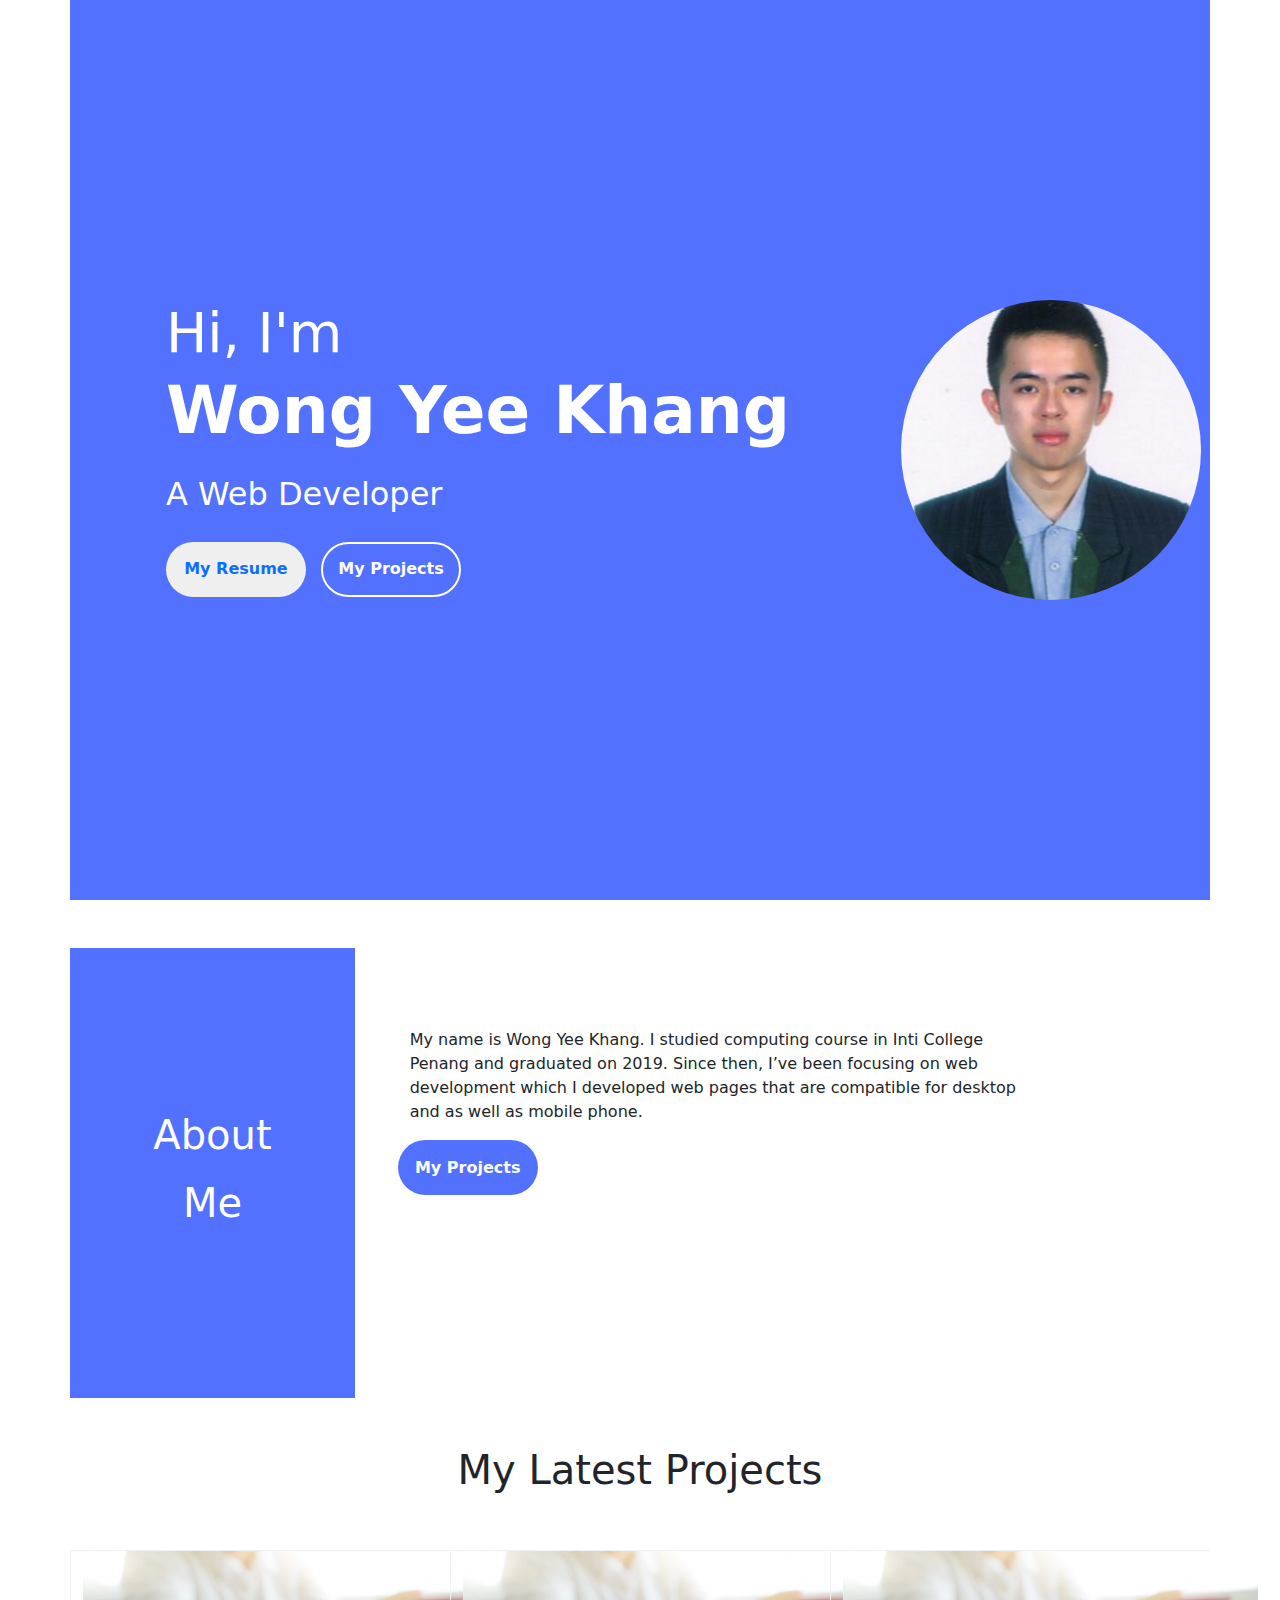
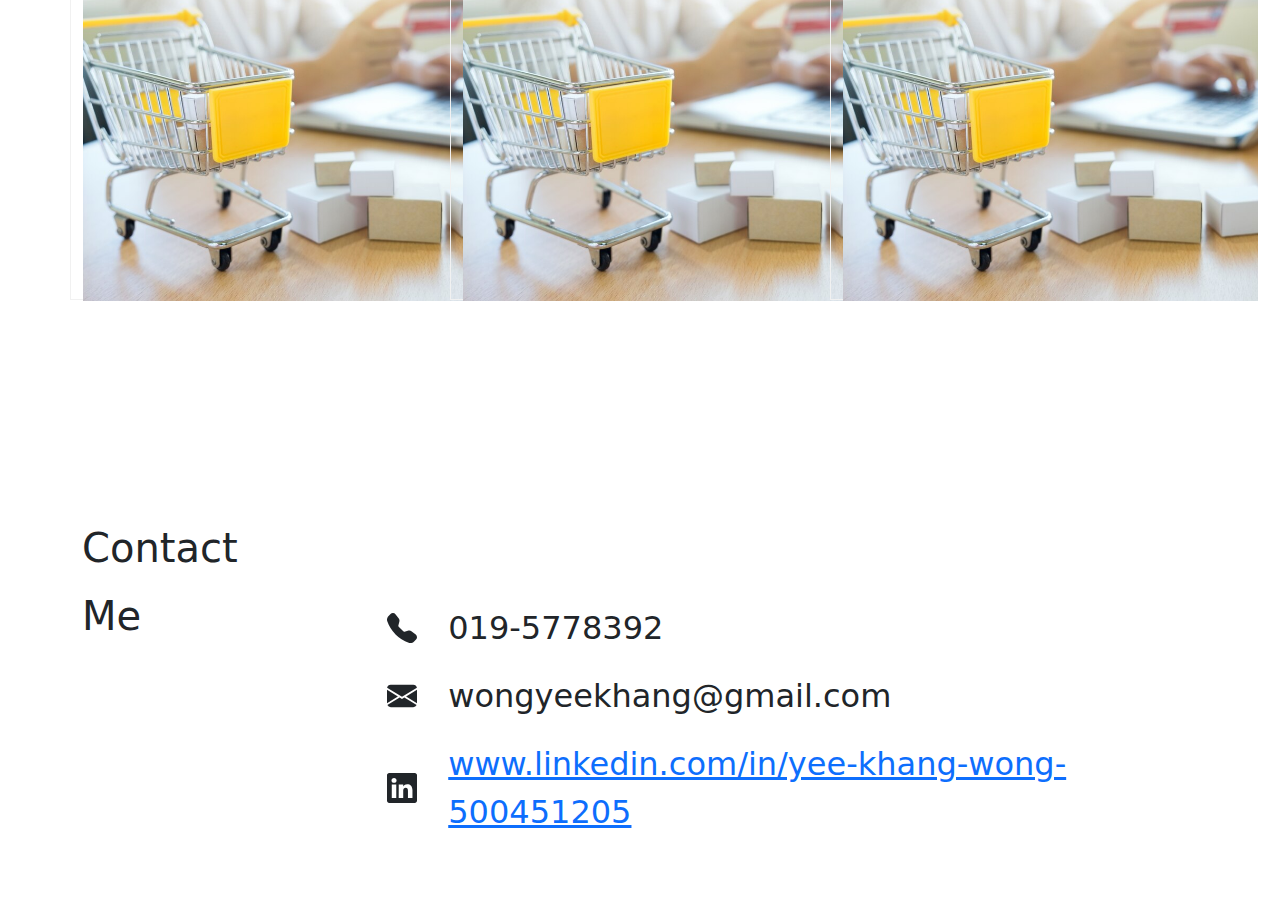
<file: index.html>
<!DOCTYPE html>
<html lang="en">
<head>
    <meta charset="UTF-8">
    <meta name="viewport" content="width=device-width, initial-scale=1.0">
    <title>Document</title>


    <link rel="stylesheet" href="./style.css">
    <link href="https://cdn.jsdelivr.net/npm/bootstrap@5.3.3/dist/css/bootstrap.min.css" rel="stylesheet" integrity="sha384-QWTKZyjpPEjISv5WaRU9OFeRpok6YctnYmDr5pNlyT2bRjXh0JMhjY6hW+ALEwIH" crossorigin="anonymous">

    <style>
        

    </style>
</head>



<body>
    
    <section id="hero-section">
    <div class="container container-hero">
        <div class="row">
            <div class="col-lg-9">

                <div class="container-fluid container-intro">
                    <h1 >Hi, I'm <span id="wongyeekhangspan">Wong Yee Khang</span></h1>
                    <h2>A Web Developer</h2>
                    <button id="myresumebtn" type="button'"><a href="./4.4 Capstone_Html/index.html" style="text-decoration: none">My Resume</a></button>
                    <button id="myprojectbtn" type="button'">My Projects</button>
                </div>
            </div>

            <div class="col-lg-3">   
                <img src="./images/MyPic.png" class="rounded-circle">
            </div>

        </div>
    </div>
    </section>

    <section id="aboutme-section" class="mt-5 mb-5">

     

        <div class="container container-aboutme">
           
            <div class="row h-100">

                <div id="col-aboutmetitle" class="col-sm-12 col-xl-3"><h1>About <span id="mespan">Me</span></h1></div>
                <div id="col-aboutmedescription" class="col-sm-12 col-xl-8">

                    <div class="container container-aboutmedescription col-11">
                        <div class="row col-12">
                            <p>My name is Wong Yee Khang. I studied computing course in Inti College Penang and graduated on 2019. Since then, I’ve been focusing on web development which I developed web pages that are compatible for desktop and as well as mobile phone.</p>
                            
                        </div>
                        <div class="row col-12">
                            <button id="myprojectbtn2" type="button'">My Projects</button>
                        </div>
                    </div>
                </div>
            </div>
        </div>

    </section>



    <section id="myprojects-section" class="mt-5">

        <div class="container container-myprojects">

            <div class="row">
                <div class="col-sm-12">
                    <h1>My Latest Projects</h1>
                </div>
            </div>

            <div class="row">

                <div class="container col-sm-12 container-myproject-row my-5">
                    <div class="row">
                        <div class="flip-card col-sm-12 col-xl-4">
                            <div class="flip-card-inner">
                              <div class="flip-card-front">
                                <img class="projectimg" src="./images/shopping.jpg" alt="Avatar" style="width:415px;height:350px;">
                              </div>
                              <div class="flip-card-back">
                                <h1>John Doe</h1>
                                <p>Architect & Engineer</p>
                                <p>We love that guy</p>
                              </div>
                            </div>
                          </div>

                          <div class="flip-card col-sm-12 col-xl-4">
                            <div class="flip-card-inner">
                              <div class="flip-card-front">
                                <img class="projectimg" src="./images/shopping.jpg" alt="Avatar" style="width:415px;height:350px;">
                              </div>
                              <div class="flip-card-back">
                                <h1>John Doe</h1>
                                <p>Architect & Engineer</p>
                                <p>We love that guy</p>
                              </div>
                            </div>
                          </div>

                          <div class="flip-card col-sm-12 col-xl-4">
                            <div class="flip-card-inner">
                              <div class="flip-card-front">
                                <img class="projectimg" src="./images/shopping.jpg" alt="Avatar" style="width:415px;height:350px;">
                              </div>
                              <div class="flip-card-back">
                                <h1>John Doe</h1>
                                <p>Architect & Engineer</p>
                                <p>We love that guy</p>
                              </div>
                            </div>
                          </div>
                    </div>
                </div>
            </div>
        </div>

    </section>




    <section id="contactme-section" class="mt-5">
        <div class="container container-contactme">
            <div class="row">
                <div class="col-sm-12 col-xl-3 col-contactmetitle"><h1>Contact <span id="mespan">Me</span></h1></div>
            
               
                <div class="container container-contactmedetail col-sm-12 col-xl-9">
                 
                    <div class="container">
                            <div class="row ml-5 pl-5">
                                <div class="col-1 phoneimg">
                                    <svg xmlns="http://www.w3.org/2000/svg" width="30" height="30" fill="currentColor" class="bi bi-telephone-fill" viewBox="0 0 16 16">
                                        <path fill-rule="evenodd" d="M1.885.511a1.745 1.745 0 0 1 2.61.163L6.29 2.98c.329.423.445.974.315 1.494l-.547 2.19a.68.68 0 0 0 .178.643l2.457 2.457a.68.68 0 0 0 .644.178l2.189-.547a1.75 1.75 0 0 1 1.494.315l2.306 1.794c.829.645.905 1.87.163 2.611l-1.034 1.034c-.74.74-1.846 1.065-2.877.702a18.6 18.6 0 0 1-7.01-4.42 18.6 18.6 0 0 1-4.42-7.009c-.362-1.03-.037-2.137.703-2.877z"/>
                                    </svg>
                                </div>
                                <div class="col-10 contact">
                                    <p class="contact-p">019-5778392</p>
                                 </div>
                            </div>

                            <div class="row contact-row2">
                                <div class="col-1 phoneimg">
                                    <svg xmlns="http://www.w3.org/2000/svg" width="30" height="30" fill="currentColor" class="bi bi-envelope-fill" viewBox="0 0 16 16">
                                        <path d="M.05 3.555A2 2 0 0 1 2 2h12a2 2 0 0 1 1.95 1.555L8 8.414zM0 4.697v7.104l5.803-3.558zM6.761 8.83l-6.57 4.027A2 2 0 0 0 2 14h12a2 2 0 0 0 1.808-1.144l-6.57-4.027L8 9.586zm3.436-.586L16 11.801V4.697z"/>
                                    </svg>
                                </div>
                                <div class="col-10 contact">
                                    <p class="contact-p">wongyeekhang@gmail.com</p>
                                 </div>
                            </div>

                            <div class="row contact-row2">
                                <div class="col-1 phoneimg">
                                    <svg xmlns="http://www.w3.org/2000/svg" width="30" height="30" fill="currentColor" class="bi bi-linkedin" viewBox="0 0 16 16">
                                        <path d="M0 1.146C0 .513.526 0 1.175 0h13.65C15.474 0 16 .513 16 1.146v13.708c0 .633-.526 1.146-1.175 1.146H1.175C.526 16 0 15.487 0 14.854zm4.943 12.248V6.169H2.542v7.225zm-1.2-8.212c.837 0 1.358-.554 1.358-1.248-.015-.709-.52-1.248-1.342-1.248S2.4 3.226 2.4 3.934c0 .694.521 1.248 1.327 1.248zm4.908 8.212V9.359c0-.216.016-.432.08-.586.173-.431.568-.878 1.232-.878.869 0 1.216.662 1.216 1.634v3.865h2.401V9.25c0-2.22-1.184-3.252-2.764-3.252-1.274 0-1.845.7-2.165 1.193v.025h-.016l.016-.025V6.169h-2.4c.03.678 0 7.225 0 7.225z"/>
                                      </svg>
                                </div>
                                <div class="col-10 contact">
                                    <p class="contact-p"><a href="https://www.linkedin.com/in/yee-khang-wong-500451205">www.linkedin.com/in/yee-khang-wong-500451205</a></p>
                                 </div>
                            </div>
                    </div>
                </div>


                </div>
            </div>
        </div>

    </section>



    <script src="https://cdn.jsdelivr.net/npm/bootstrap@5.3.3/dist/js/bootstrap.bundle.min.js" integrity="sha384-YvpcrYf0tY3lHB60NNkmXc5s9fDVZLESaAA55NDzOxhy9GkcIdslK1eN7N6jIeHz" crossorigin="anonymous"></script>

</body>

</html>
</file>
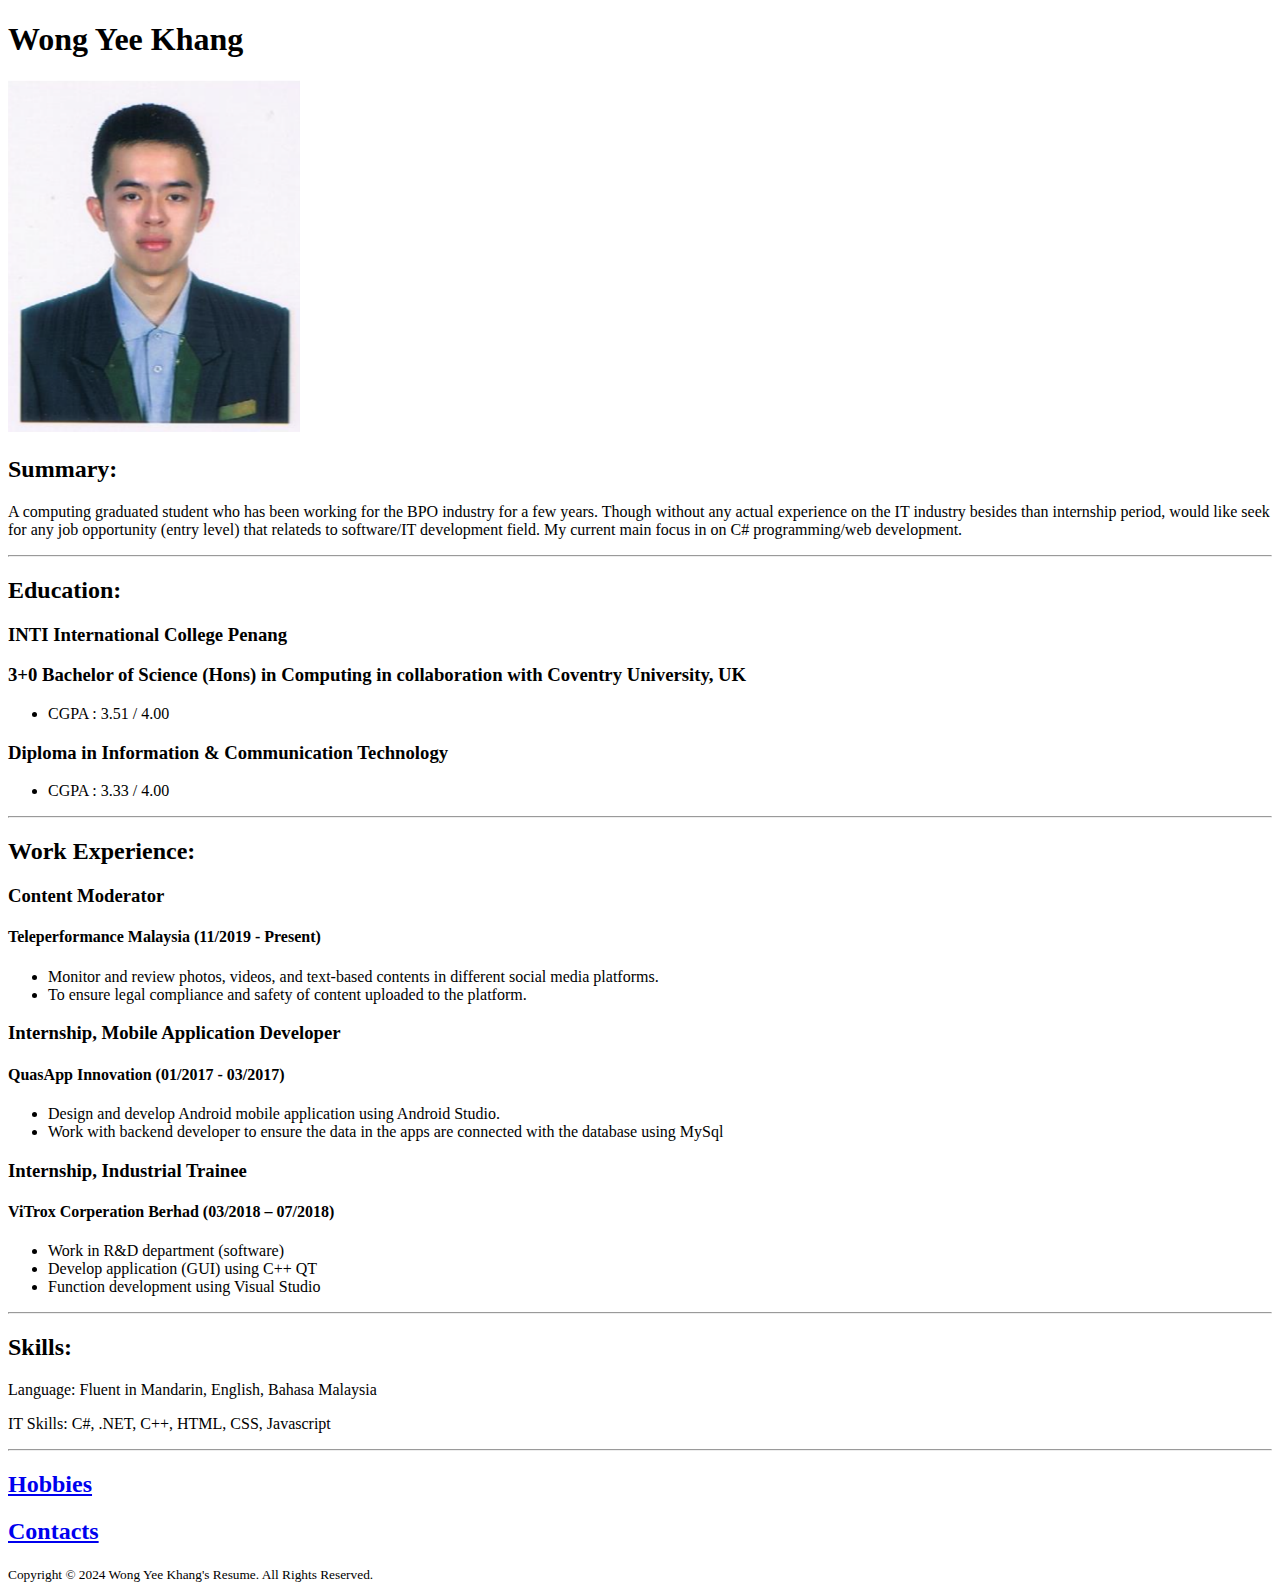
<file: 4.4 Capstone_Html/index.html>
<!DOCTYPE html>
<html lang="en">
<head>
    <meta charset="UTF-8">
    <title>My Resume</title>
</head>
<body>
    
    <h1>Wong Yee Khang</h1>
    <img src="./Myphoto.png"/>
    <h2>Summary:</h2>
        <p>A computing graduated student who has been working for the BPO industry for a few years. Though without any actual experience on the IT industry besides than internship period, would like seek for any job opportunity (entry level) that relateds to software/IT development field. My current main focus in on C# programming/web development.</p>
    <hr/>    
    <h2>Education:</h2>
    
    <h3>INTI International College Penang</h3>
    <h3>3+0 Bachelor of Science (Hons) in Computing in collaboration with                  
        Coventry University, UK  </h3>
    <ul>
        <li>CGPA : 3.51 / 4.00</li>
    </ul>
    <h3>Diploma in Information & Communication Technology</h3>
    <ul>
        <li>CGPA : 3.33 / 4.00</li>
    </ul>
    <hr/>
    <h2>Work Experience:</h3>
    <h3>Content Moderator</h3>
    <h4>Teleperformance Malaysia (11/2019 - Present)</h4>
    <ul>
        <li>Monitor and review photos, videos, and text-based contents in different social media 
            platforms. 
        </li>
        <li>To ensure legal compliance and safety of content uploaded to the platform. </li>
    </ul>
    <h3>Internship, Mobile Application Developer   </h3>
    <h4>QuasApp Innovation  (01/2017 - 03/2017)</h4>
    <ul>
    <li>Design and develop Android mobile application using Android Studio.</li>
    <li>Work with backend developer to ensure the data in the apps are connected with the database 
        using MySql </li>
    </ul>
    <h3>Internship, Industrial Trainee </h3>
    <h4>ViTrox Corperation Berhad  (03/2018 – 07/2018)</h4>
    <ul>
        <li>
            Work in R&D department (software) 
        </li>
        <li>
            Develop application (GUI) using C++ QT
        </li>
        <li>
            Function development using Visual Studio 
        </li>
    </ul>

    <hr/>
    <h2>Skills:</h2>
    <p>Language: Fluent in Mandarin, English, Bahasa Malaysia</p>
    <p>IT Skills: C#, .NET, C++, HTML, CSS, Javascript </p>
    <hr/>
    <h2><a href="./hobbies.html">Hobbies<a/></h2>
    <h2><a href="./contacts.html">Contacts</a></h2>

    <footer>
        <small>
          Copyright © 2024 Wong Yee Khang's Resume. All Rights Reserved.
        </small>
      </footer>
</body>
</html>
</file>
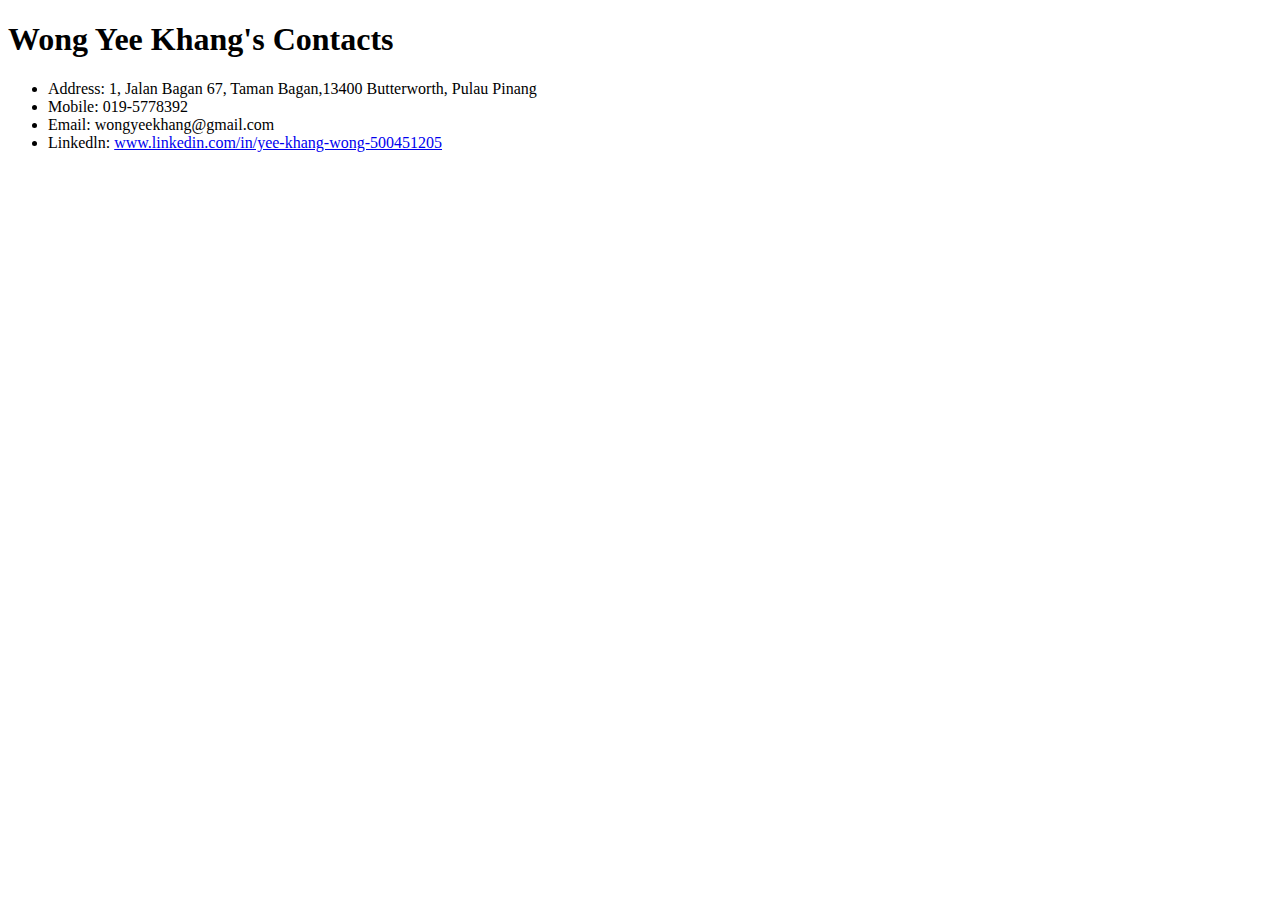
<file: 4.4 Capstone_Html/contacts.html>
<!DOCTYPE html>
<html lang="en">
<head>
    <meta charset="UTF-8">
    <title>My Contacts</title>
</head>
<body>
    <h1>Wong Yee Khang's Contacts</h1>
    <ul>
        <li>Address: 1, Jalan Bagan 67, Taman Bagan,13400 Butterworth, Pulau Pinang</li>
        <li>Mobile: 019-5778392 </li>
        <li>Email: wongyeekhang@gmail.com</li>
        <li>Linkedln: <a href="https://www.linkedin.com/in/yee-khang-wong-500451205">www.linkedin.com/in/yee-khang-wong-500451205</a></li>
    </ul>
</body>
</html>
</file>
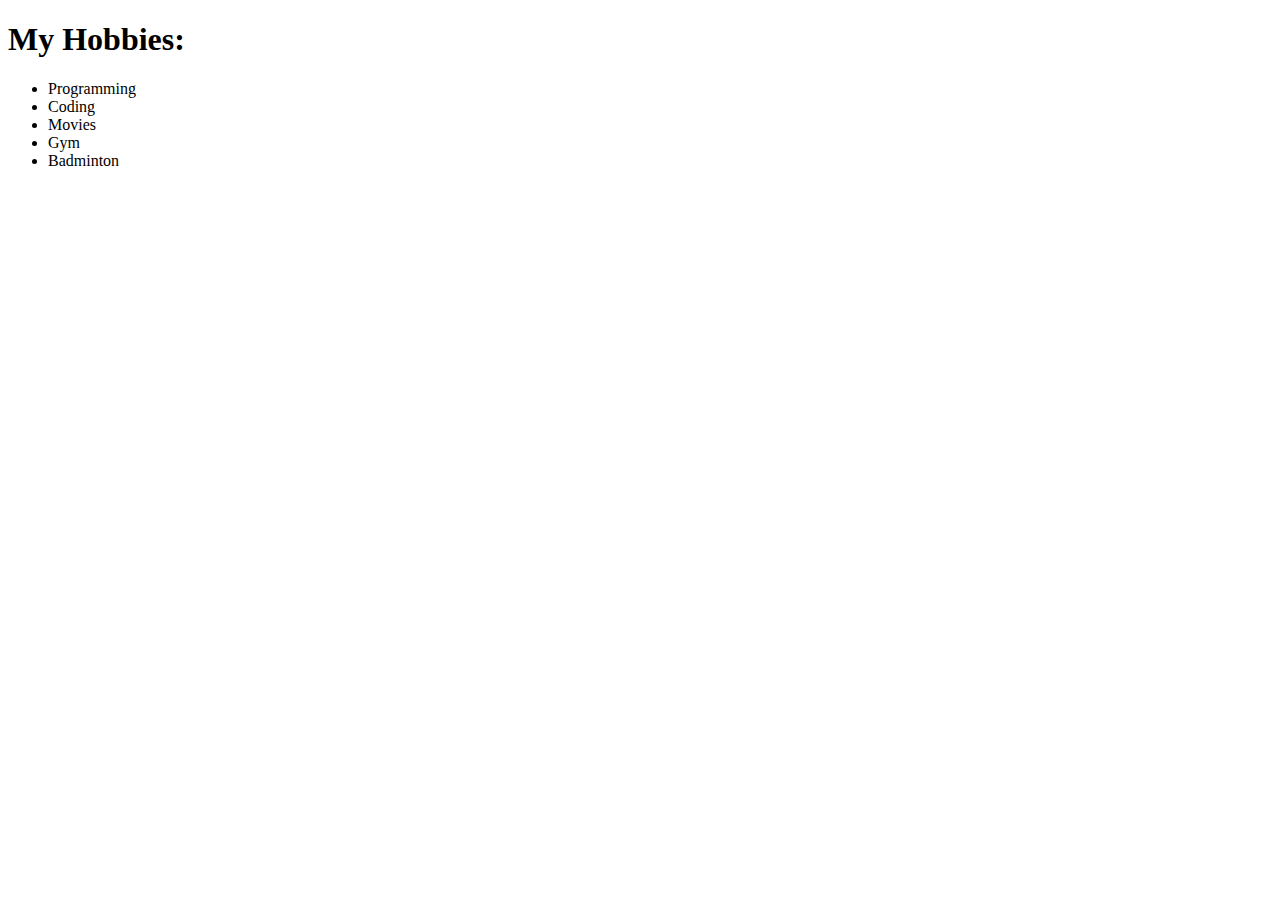
<file: 4.4 Capstone_Html/hobbies.html>
<!DOCTYPE html>
<html lang="en">
<head>
    <meta charset="UTF-8">
    <title>My Hobbies</title>
</head>
<body>
    <h1>My Hobbies:</h1>
    <ul>
        <li>Programming</li>
        <li>Coding</li>
        <li>Movies</li>
        <li>Gym</li>
        <li>Badminton</li>
    </ul>
</body>
</html>
</file>
<file: style.css>
/* The flip card container - set the width and height to whatever you want. We have added the border property to demonstrate that the flip itself goes out of the box on hover (remove perspective if you don't want the 3D effect */
.flip-card {
    background-color: transparent;
    width: 300px;
    height: 350px;
    border: 1px solid #f1f1f1;
    perspective: 1000px; /* Remove this if you don't want the 3D effect */
  }
  
  /* This container is needed to position the front and back side */
  .flip-card-inner {
    position: relative;
    width: 100%;
    height: 100%;

    text-align: center;
    transition: transform 0.8s;
    transform-style: preserve-3d;
  }
  
  /* Do an horizontal flip when you move the mouse over the flip box container */
  .flip-card:hover .flip-card-inner {
    transform: rotateY(180deg);
  }
  
  /* Position the front and back side */
  .flip-card-front, .flip-card-back {
    position: absolute;
    width: 100%;
    height: 100%;
    -webkit-backface-visibility: hidden; /* Safari */
    backface-visibility: hidden;
  }
  
  /* Style the front side (fallback if image is missing) */
  .flip-card-front {
    background-color: #bbb;
    color: black;
  }
  
  /* Style the back side */
  .flip-card-back {
    background-color: dodgerblue;
    color: white;
    transform: rotateY(180deg);
    text-align: center;
    display: flex;
    flex-direction: column;
    justify-content: center;
    align-items: center;
  }



.container-hero{
    background-color: #5271FF;
    display:flex;
    flex-direction: column;
    justify-content: center;
    align-items: center;
    height: 100vh;
}

.container-aboutme{
    background-color: white;
    height: 50vh;
}


.container-intro h1 {
    font-size: 55px;
}

#wongyeekhangspan{
    margin-top: 5px;
    margin-bottom: 25px;
    display:block;
    font-weight: bolder;
    font-size: 1.2em;
}

.container-intro h1{
    color: white;
}

.container-intro h2{
    color: white;
}

.rounded-circle{
    border-radius:50%;
    width:300px;
    height:300px;
    object-fit:cover;
}

#myresumebtn {
    margin-top: 20px;
    height:55px;
    width:140px;
    background:5271FF;
    border:0px;
    border-radius:360px;
    color:#5271FF;
    font-weight: bold;
}

#myprojectbtn {
    margin-left: 10px;
    height:55px;
    width:140px;
    background:5271FF;
    border:2px solid white;
    border-radius:360px;
    background-color: #5271FF;
    color:white;
    font-weight: bold;
}

#myprojectbtn2 {
    height:55px;
    width:140px;
    background:5271FF;
    border:0px;
    border-radius:360px;
    background-color: #5271FF;
    color:white;
    font-weight: bold;
}

#col-aboutmetitle{
    height: 50vh;
    background-color: #5271FF;
    display: flex;
    flex-direction: row;
    justify-content: center;
    align-items: center;
    color: white;
    font-size: 3rem;
    text-align: center;
}

#mespan {
    margin-top: 20px;
    display: block;
}

.col-aboutmedescription
{
    margin-left: 10px;
    padding-left: 10rem;
}

.container-aboutmedescription{
    margin-left: 5rem;
    margin-top: 5rem;
}

.container-myprojects{
    text-align: center;
    height: 70vh;
}

.projectimg{
    object-fit: cover;
}

#col-contactmetitle{
    height: 50vh;
    background-color: #5271FF;
    display: flex;
    flex-direction: row;
    justify-content: center;
    align-items: center;
    color: white;
    font-size: 3rem;
    text-align: center;
}

.container-contactmedetail{
    padding: 80px;
    font-size: 2rem;
}

.phoneimg{
    display:flex;
    flex-direction: column;
    text-align: center;
    justify-content: center;
    align-items: center;
    align-content: center;
}

.contact-p{
    margin: 0px;
    padding: 0px;
}

.contact-row2{
    margin-top: 10px;
    padding-top: 20px;
}
</file>
